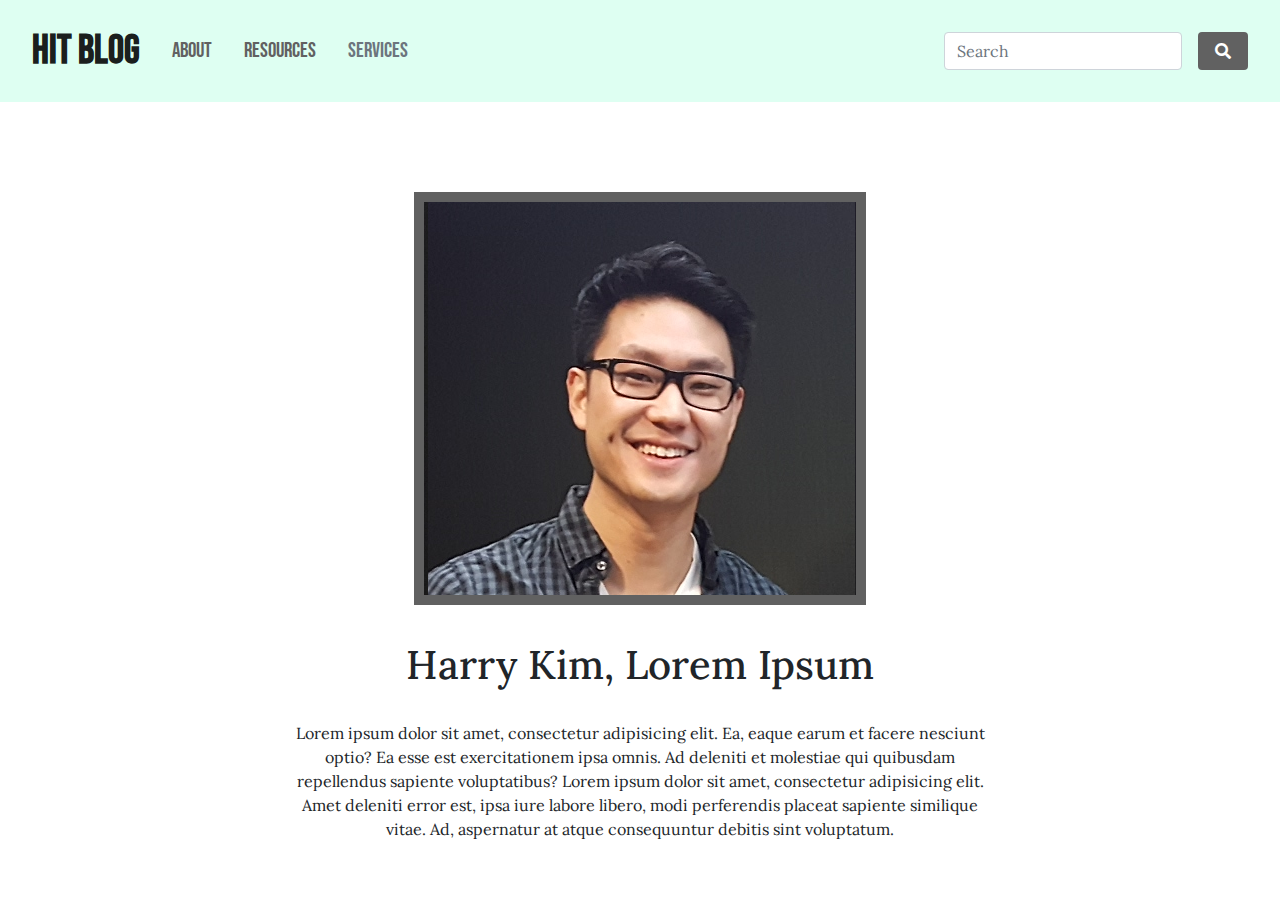
<file: about.html>
<!DOCTYPE html>
<html lang="en">
<head>
    <meta charset="UTF-8">
    <title>HIT Blog | About</title>
    <!--Bootstrap-->
    <link rel="stylesheet" href="css/bootstrap/bootstrap.min.css">
    <!-- Font Awesome -->
    <link rel="stylesheet" href="https://use.fontawesome.com/releases/v5.14.0/css/all.css">
    <!-- Animate.css-->
    <link rel="stylesheet" href="https://cdnjs.cloudflare.com/ajax/libs/animate.css/4.1.1/animate.min.css"/>
    <!--Custom Styles-->
    <link rel="stylesheet" href="css/styles.css">
    <!--JS-->
    <script src="js/bootstrap/bootstrap.bundle.js"></script>
    <script src="js/blog-js.js"></script>

</head>
<body>

    <!--Navbar -->
    <nav class="navbar navbar-light sticky-top" style="background-color:var(--honeydew)">
        <a class="navbar-brand" href="index.html">HIT Blog</a>
            <div class="d-flex mr-auto navbar-links">
                <a class="nav-item nav-link active" href="about.html">About</a>
                <a class="nav-item nav-link" href="resources.html">Resources</a>
                <a class="nav-item nav-link disabled" href="#" tabindex="-1" aria-disabled="true">Services</a>
            </div>
      <form class="form-inline d-flex hit-search">
        <input class="form-control " type="search" placeholder="Search" aria-label="Search">
          <button class="btn hit-search-btn px-3" onclick="noSearch(event)" id="hit-search-btn"><i class="fas fa-search"></i></button>
      </form>
    </nav>


    <!-- Profile Picture-->
    <section class="aboutSection">
            <img class="profileImage" src="public/assets/images/profile.png" alt="profileImage">

        <div class="aboutText">
            <h1 class="profileHeading">Harry Kim, Lorem Ipsum</h1>

             <p>Lorem ipsum dolor sit amet, consectetur adipisicing elit. Ea, eaque earum et facere nesciunt optio? Ea esse est exercitationem ipsa omnis. Ad deleniti et molestiae qui quibusdam repellendus sapiente voluptatibus? Lorem ipsum dolor sit amet, consectetur adipisicing elit. Amet deleniti error est, ipsa iure labore libero, modi perferendis placeat sapiente similique vitae. Ad, aspernatur at atque consequuntur debitis sint voluptatum.</p>
        </div>


    </section>



</body>
</html>
</file>
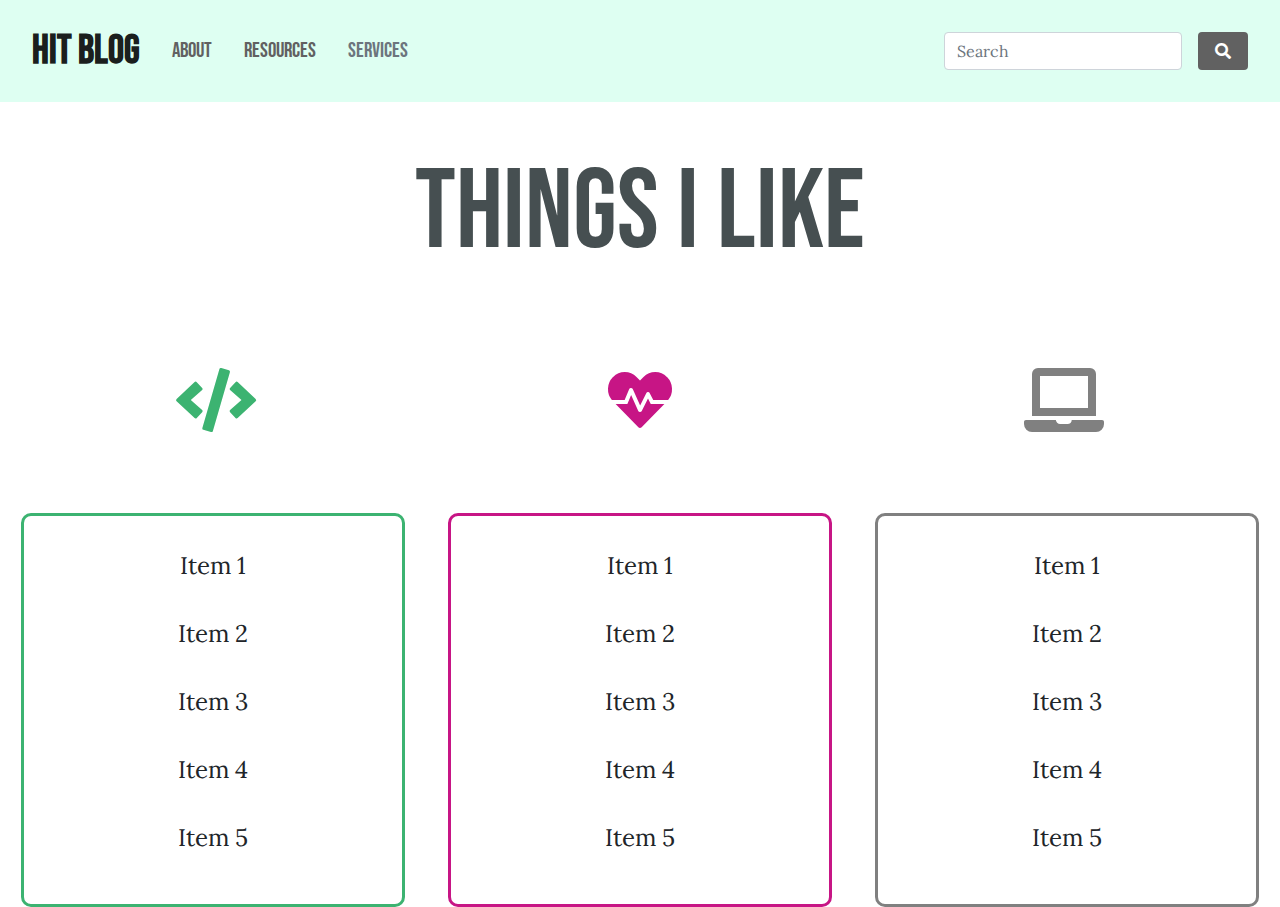
<file: resources.html>
<!DOCTYPE html>
<html lang="en">
<head>
    <meta charset="UTF-8">
    <title>HIT Blog | Resources</title>
    <!--Bootstrap-->
    <link rel="stylesheet" href="css/bootstrap/bootstrap.min.css">
    <!-- Font Awesome -->
    <link rel="stylesheet" href="https://use.fontawesome.com/releases/v5.14.0/css/all.css">
    <!-- Animate.css-->
    <link rel="stylesheet" href="https://cdnjs.cloudflare.com/ajax/libs/animate.css/4.1.1/animate.min.css"/>
    <!--Custom Styles-->
    <link rel="stylesheet" href="css/styles.css">
    <!--JS-->
    <script src="js/bootstrap/bootstrap.bundle.js"></script>
    <script src="js/blog-js.js"></script>
</head>
<body>
    <nav class="navbar navbar-light sticky-top" style="background-color:var(--honeydew)">
        <a class="navbar-brand" href="index.html">HIT Blog</a>
            <div class="d-flex mr-auto navbar-links">
                <a class="nav-item nav-link" href="about.html">About</a>
                <a class="nav-item nav-link active" href="resources.html">Resources</a>
                <a class="nav-item nav-link disabled" href="#" tabindex="-1" aria-disabled="true">Services</a>
            </div>
      <form class="form-inline d-flex hit-search">
        <input class="form-control" type="search" placeholder="Search" aria-label="Search">
          <button class="btn hit-search-btn px-3 animate__animated animate__bounce" onclick="noSearch(event)" id="hit-search-btn"><i class="fas fa-search"></i></button>
      </form>
    </nav>


    <section class="resourcesSection">
        <h1 class="resourcesHeader">THINGS I LIKE</h1>

        <div class="d-flex justify-content-around">
            <div class="resourcesIcon animate__animated animate__fadeInUp" style="color: mediumseagreen"><i class="fas fa-code"></i></div>
            <div class="resourcesIcon animate__animated animate__fadeInUp animate__delay-1s" style="color: mediumvioletred"><i class="fas fa-heartbeat"></i></div>
            <div class="resourcesIcon animate__animated animate__fadeInUp animate__delay-2s" style="color: gray"><i class="fas fa-laptop"></i></div>
        </div>

        <div class="d-flex justify-content-around animate__animated animate__fadeInUp animate__delay-3s">
            <div class="resourcesList" style="border: 3px solid mediumseagreen">
                <ul>
                    <li>Item 1</li>
                    <li>Item 2</li>
                    <li>Item 3</li>
                    <li>Item 4</li>
                    <li>Item 5</li>
                </ul>
            </div>
            <div class="resourcesList" style="border: 3px solid mediumvioletred">
                <ul>
                    <li>Item 1</li>
                    <li>Item 2</li>
                    <li>Item 3</li>
                    <li>Item 4</li>
                    <li>Item 5</li>
                </ul>
            </div>
            <div class="resourcesList" style="border: 3px solid gray">
                <ul>
                    <li>Item 1</li>
                    <li>Item 2</li>
                    <li>Item 3</li>
                    <li>Item 4</li>
                    <li>Item 5</li>
                </ul>
            </div>
        </div>


    </section>



</body>
</html>
</file>
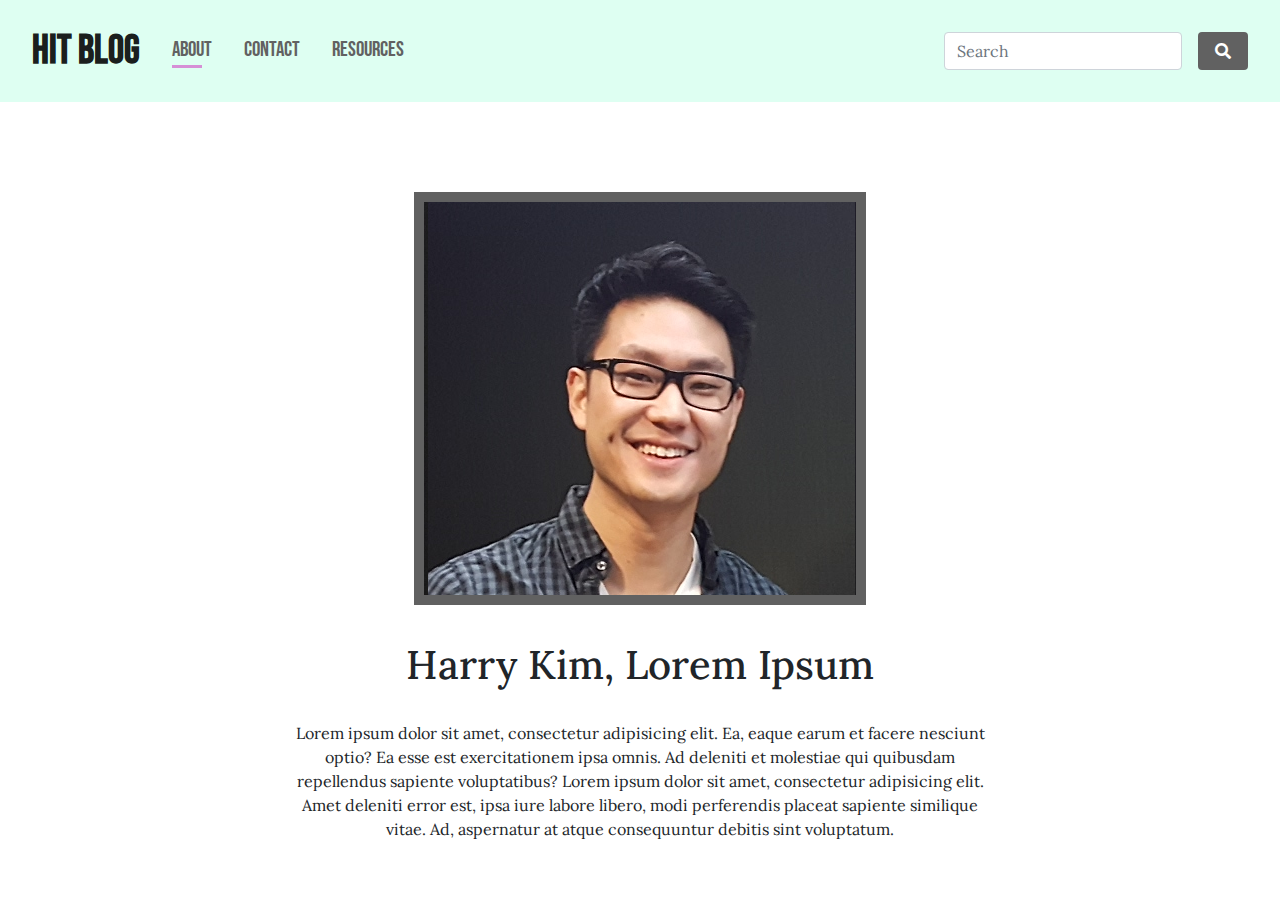
<file: docs/about.html>
<!DOCTYPE html>
<html lang="en">
<head>
    <meta charset="UTF-8">
    <title>HIT Blog | About</title>
    <!--Bootstrap-->
    <link rel="stylesheet" href="css/bootstrap/bootstrap.min.css">
    <!-- Font Awesome -->
    <link rel="stylesheet" href="https://use.fontawesome.com/releases/v5.14.0/css/all.css">
    <!-- Animate.css-->
    <link rel="stylesheet" href="https://cdnjs.cloudflare.com/ajax/libs/animate.css/4.1.1/animate.min.css"/>
    <!--Custom Styles-->
    <link rel="stylesheet" href="css/styles.css">
    <!--JS-->
    <script src="js/bootstrap/bootstrap.bundle.js"></script>
    <script src="js/blog-js.js"></script>
    <script src="js/dummyData.js"></script>
</head>
<body>

    <nav class="navbar navbar-light sticky-top" style="background-color:var(--honeydew)">
        <a class="navbar-brand" href="index.html">HIT Blog</a>
            <div class="d-flex mr-auto navbar-links">
                
                    
                    <a class="nav-item nav-link" href="about.html">About</a>
                    
                
                    
                    <a class="nav-item nav-link" href="contact.html">Contact</a>
                    
                
                    
                
                    
                    <a class="nav-item nav-link" href="resources.html">Resources</a>
                    
                

            </div>
      <form class="form-inline d-flex hit-search">
        <input class="form-control" type="search" placeholder="Search" aria-label="Search">
          <button class="btn hit-search-btn px-3 animate__animated animate__bounce" onclick="noSearch(event)" id="hit-search-btn"><i class="fas fa-search"></i></button>
      </form>
    </nav>

     <!-- Profile Picture-->
    <section class="aboutSection">
            <img class="profileImage" src="public/assets/images/profile.png" alt="profileImage">

        <div class="aboutText">
            <h1 class="profileHeading">Harry Kim, Lorem Ipsum</h1>

             <p>Lorem ipsum dolor sit amet, consectetur adipisicing elit. Ea, eaque earum et facere nesciunt optio? Ea esse est exercitationem ipsa omnis. Ad deleniti et molestiae qui quibusdam repellendus sapiente voluptatibus? Lorem ipsum dolor sit amet, consectetur adipisicing elit. Amet deleniti error est, ipsa iure labore libero, modi perferendis placeat sapiente similique vitae. Ad, aspernatur at atque consequuntur debitis sint voluptatum.</p>
        </div>


    </section>



</body>

<script>
    function docReady(fn) {
        // see if DOM is already available
        if (document.readyState === "complete" || document.readyState === "interactive") {
            // call on next available tick
            setTimeout(fn, 1);
        } else {
            document.addEventListener("DOMContentLoaded", fn);
        }
    }

    docReady(function(){
        //return the name of the page
        let currentPage = setActivePage()
        if (currentPage == 'index.html'){
            //create blog posts
            var blogs = document.getElementById('blogs')
            blogs.innerHTML = createBlogs(12)
        }

    })



</script>
</html>
</file>
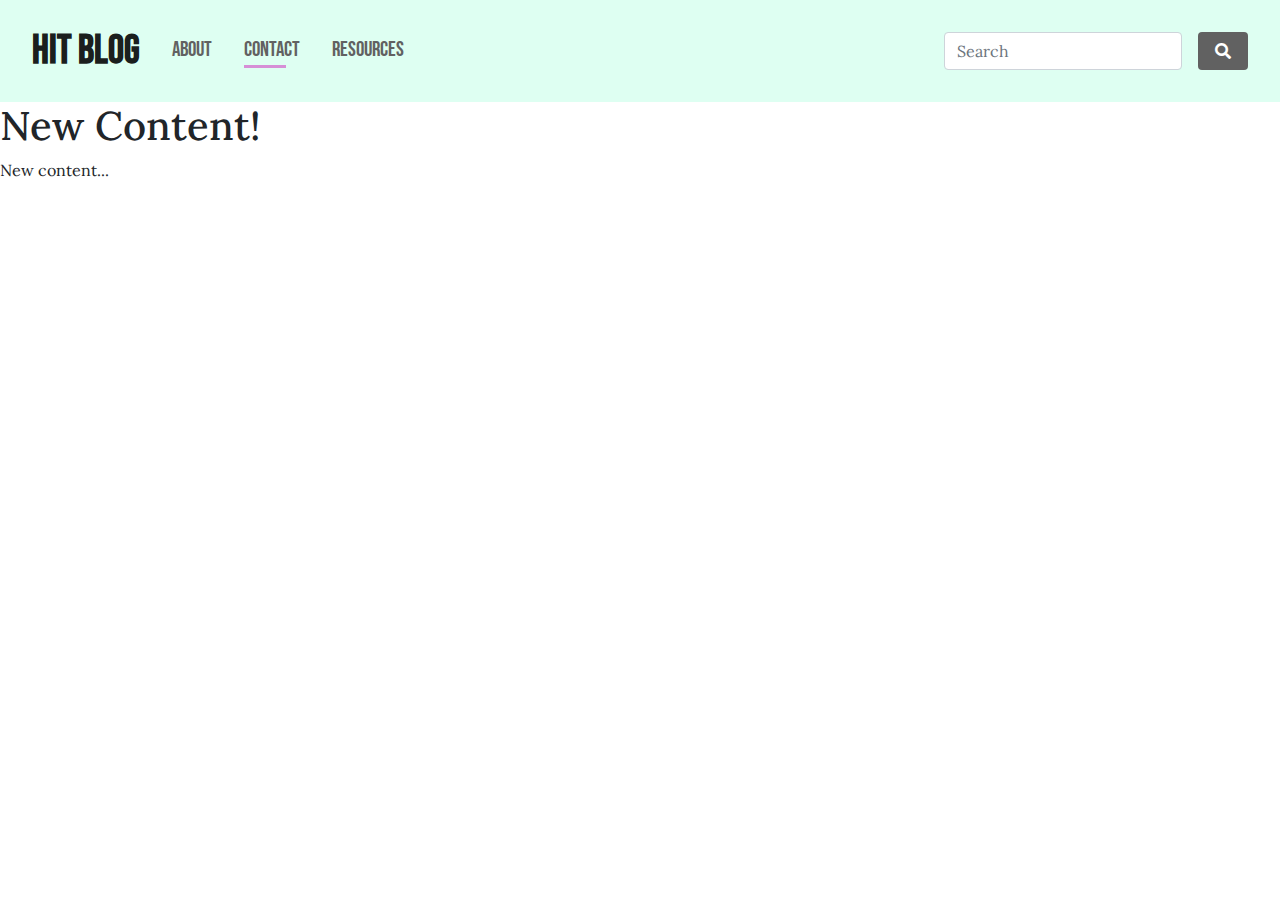
<file: docs/contact.html>
<!DOCTYPE html>
<html lang="en">
<head>
    <meta charset="UTF-8">
    <title>HIT Blog | Contact</title>
    <!--Bootstrap-->
    <link rel="stylesheet" href="css/bootstrap/bootstrap.min.css">
    <!-- Font Awesome -->
    <link rel="stylesheet" href="https://use.fontawesome.com/releases/v5.14.0/css/all.css">
    <!-- Animate.css-->
    <link rel="stylesheet" href="https://cdnjs.cloudflare.com/ajax/libs/animate.css/4.1.1/animate.min.css"/>
    <!--Custom Styles-->
    <link rel="stylesheet" href="css/styles.css">
    <!--JS-->
    <script src="js/bootstrap/bootstrap.bundle.js"></script>
    <script src="js/blog-js.js"></script>
    <script src="js/dummyData.js"></script>
</head>
<body>

    <nav class="navbar navbar-light sticky-top" style="background-color:var(--honeydew)">
        <a class="navbar-brand" href="index.html">HIT Blog</a>
            <div class="d-flex mr-auto navbar-links">
                
                    
                    <a class="nav-item nav-link" href="about.html">About</a>
                    
                
                    
                    <a class="nav-item nav-link" href="contact.html">Contact</a>
                    
                
                    
                
                    
                    <a class="nav-item nav-link" href="resources.html">Resources</a>
                    
                

            </div>
      <form class="form-inline d-flex hit-search">
        <input class="form-control" type="search" placeholder="Search" aria-label="Search">
          <button class="btn hit-search-btn px-3 animate__animated animate__bounce" onclick="noSearch(event)" id="hit-search-btn"><i class="fas fa-search"></i></button>
      </form>
    </nav>

    <h1>New Content!</h1><p>New content...</p>


</body>

<script>
    function docReady(fn) {
        // see if DOM is already available
        if (document.readyState === "complete" || document.readyState === "interactive") {
            // call on next available tick
            setTimeout(fn, 1);
        } else {
            document.addEventListener("DOMContentLoaded", fn);
        }
    }

    docReady(function(){
        //return the name of the page
        let currentPage = setActivePage()
        if (currentPage == 'index.html'){
            //create blog posts
            var blogs = document.getElementById('blogs')
            blogs.innerHTML = createBlogs(12)
        }

    })



</script>
</html>
</file>
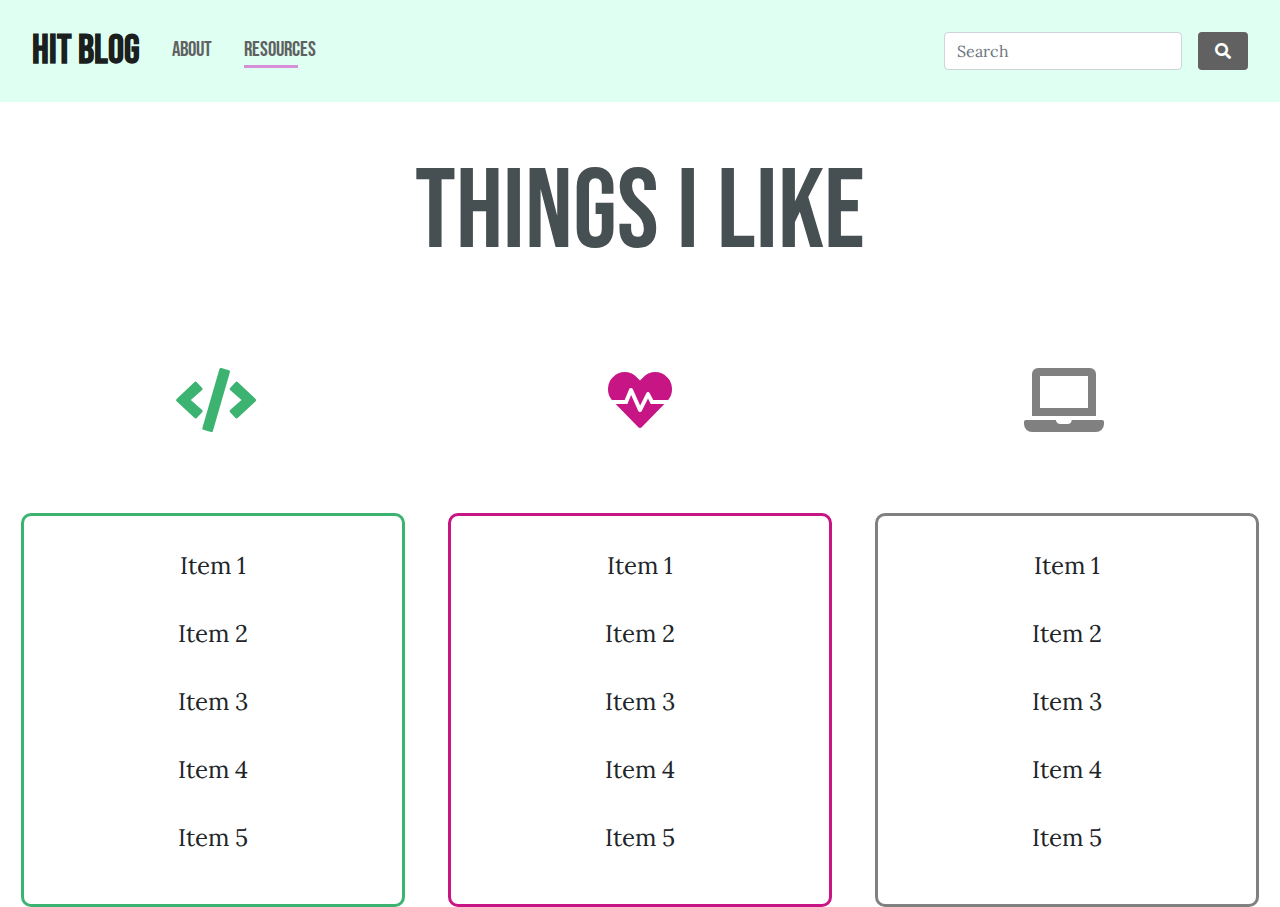
<file: docs/resources.html>
<!DOCTYPE html>
<html lang="en">
<head>
    <meta charset="UTF-8">
    <title>HIT Blog | Resources</title>
    <!--Bootstrap-->
    <link rel="stylesheet" href="css/bootstrap/bootstrap.min.css">
    <!-- Font Awesome -->
    <link rel="stylesheet" href="https://use.fontawesome.com/releases/v5.14.0/css/all.css">
    <!-- Animate.css-->
    <link rel="stylesheet" href="https://cdnjs.cloudflare.com/ajax/libs/animate.css/4.1.1/animate.min.css"/>
    <!--Custom Styles-->
    <link rel="stylesheet" href="css/styles.css">
    <!--JS-->
    <script src="js/bootstrap/bootstrap.bundle.js"></script>
    <script src="js/blog-js.js"></script>
    <script src="js/dummyData.js"></script>
</head>
<body>

    <nav class="navbar navbar-light sticky-top" style="background-color:var(--honeydew)">
        <a class="navbar-brand" href="index.html">HIT Blog</a>
            <div class="d-flex mr-auto navbar-links">
                <a class="nav-item nav-link" href="about.html">About</a>
                <a class="nav-item nav-link" href="resources.html">Resources</a>
            </div>
      <form class="form-inline d-flex hit-search">
        <input class="form-control" type="search" placeholder="Search" aria-label="Search">
          <button class="btn hit-search-btn px-3 animate__animated animate__bounce" onclick="noSearch(event)" id="hit-search-btn"><i class="fas fa-search"></i></button>
      </form>
    </nav>

        <section class="resourcesSection">
        <h1 class="resourcesHeader">THINGS I LIKE</h1>

        <div class="d-flex justify-content-around">
            <div class="resourcesIcon animate__animated animate__fadeInUp" style="color: mediumseagreen"><i class="fas fa-code"></i></div>
            <div class="resourcesIcon animate__animated animate__fadeInUp animate__delay-1s" style="color: mediumvioletred"><i class="fas fa-heartbeat"></i></div>
            <div class="resourcesIcon animate__animated animate__fadeInUp animate__delay-2s" style="color: gray"><i class="fas fa-laptop"></i></div>
        </div>

        <div class="d-flex justify-content-around animate__animated animate__fadeInUp animate__delay-3s">
            <div class="resourcesList" style="border: 3px solid mediumseagreen">
                <ul>
                    <li>Item 1</li>
                    <li>Item 2</li>
                    <li>Item 3</li>
                    <li>Item 4</li>
                    <li>Item 5</li>
                </ul>
            </div>
            <div class="resourcesList" style="border: 3px solid mediumvioletred">
                <ul>
                    <li>Item 1</li>
                    <li>Item 2</li>
                    <li>Item 3</li>
                    <li>Item 4</li>
                    <li>Item 5</li>
                </ul>
            </div>
            <div class="resourcesList" style="border: 3px solid gray">
                <ul>
                    <li>Item 1</li>
                    <li>Item 2</li>
                    <li>Item 3</li>
                    <li>Item 4</li>
                    <li>Item 5</li>
                </ul>
            </div>
        </div>


    </section>


</body>

<script>
    function docReady(fn) {
        // see if DOM is already available
        if (document.readyState === "complete" || document.readyState === "interactive") {
            // call on next available tick
            setTimeout(fn, 1);
        } else {
            document.addEventListener("DOMContentLoaded", fn);
        }
    }

    docReady(function(){
        //return the name of the page
        let currentPage = setActivePage()
        if (currentPage == 'index.html'){
            //create blog posts
            var blogs = document.getElementById('blogs')
            blogs.innerHTML = createBlogs(12)
        }

    })



</script>
</html>
</file>
<file: css/styles.css>
/* Heading Font*/
@import url('https://fonts.googleapis.com/css?family=Bebas+Neue&display=swap');

/* Text Fonts */
@import url('https://fonts.googleapis.com/css?family=Lora&display=swap');

/* Globals */
@import "blog-styles/themes.css";

/*Style Sheets */
@import "blog-styles/navbar.css";
@import "blog-styles/index.css";
@import "blog-styles/about.css";
@import "blog-styles/resources.css";
</file>
<file: docs/css/styles.css>
/* Heading Font*/
@import url('https://fonts.googleapis.com/css?family=Bebas+Neue&display=swap');

/* Text Fonts */
@import url('https://fonts.googleapis.com/css?family=Lora&display=swap');

/* Globals */
@import "styles/themes.css";

/*Style Sheets */
@import "styles/navbar.css";
@import "styles/index.css";
@import "styles/about.css";
@import "styles/resources.css";
</file>
